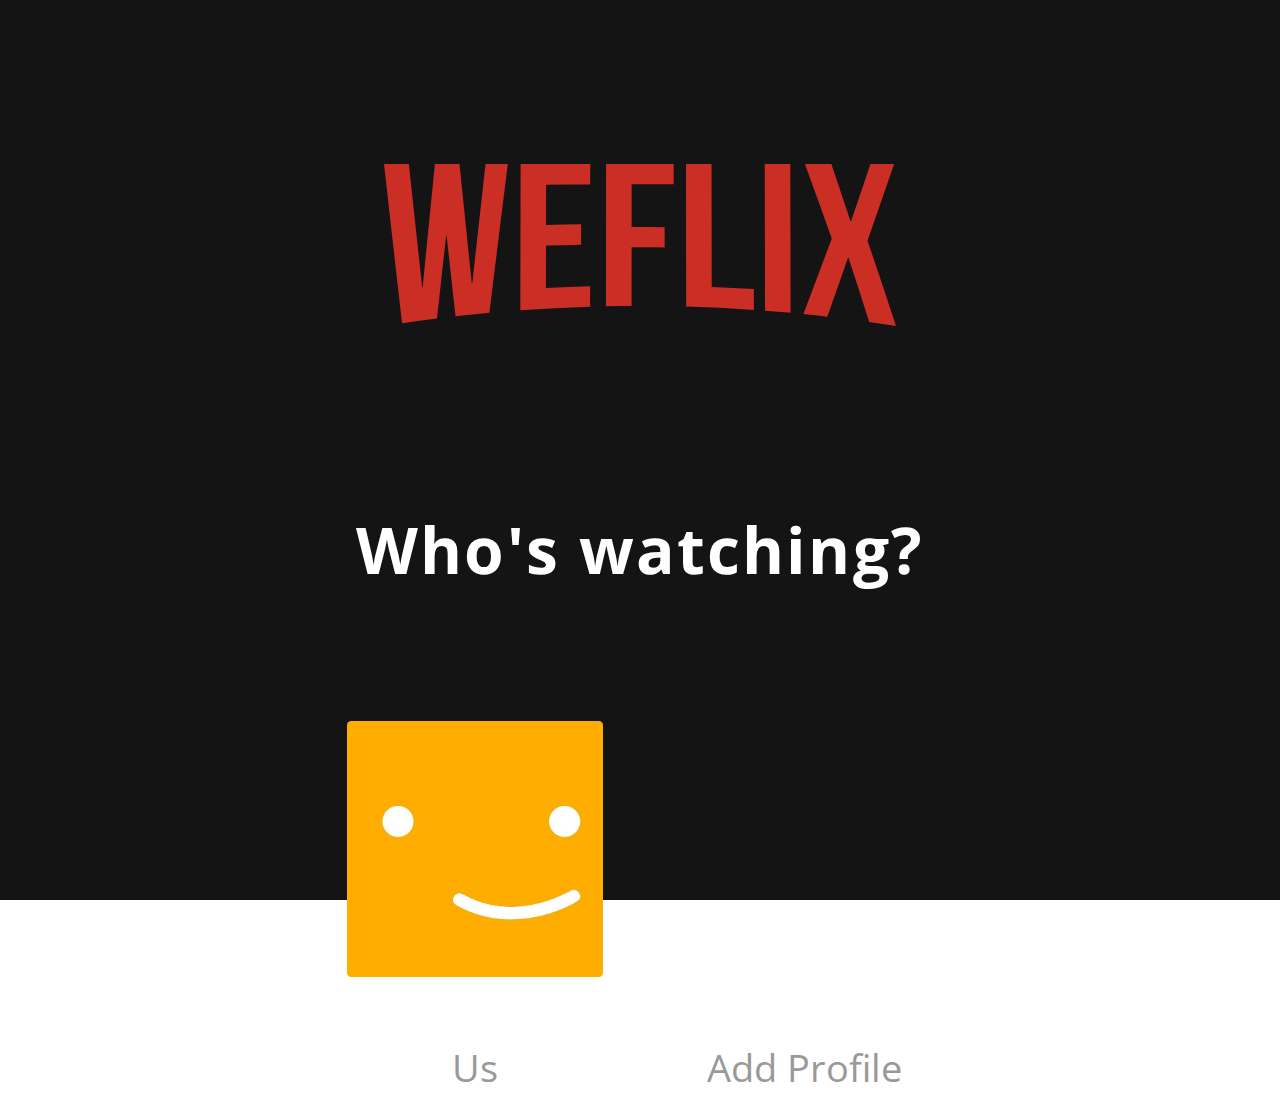
<file: index.html>
<!DOCTYPE html>
<html lang="en">
<head>
    <meta charset="UTF-8">
    <meta name="viewport" content="width=device-width, initial-scale=1.0">
    <title>Weflix</title>
    <link rel="stylesheet" href="https://cdnjs.cloudflare.com/ajax/libs/font-awesome/5.15.0/css/all.min.css" integrity="sha512-BnbUDfEUfV0Slx6TunuB042k9tuKe3xrD6q4mg5Ed72LTgzDIcLPxg6yI2gcMFRyomt+yJJxE+zJwNmxki6/RA==" crossorigin="anonymous" />
    <link rel="stylesheet" href="style.css">
</head>
<body>
    <div class="whoIsWatching">
        <div class="logo-section">
            <!--a href="#"><img src="Logo.svg" alt="logo 1"></a-->
        </div>

        <div class="main-div">
            <img src="/Media/Logo.svg">
            <h1>Who's watching?</h1>
            <div class="memberDiv">
                <button class="addIcon"><i class="fas fa-plus-circle"></i> <span>Add Profile</span></button>
            </div>
            <!--button class="manageProfile">manage Profile</button-->
        </div>
    </div>
    <script src="script.js"></script>
</body>
</html>
</file>
<file: style.css>
@import url("https://fonts.googleapis.com/css2?family=Open+Sans:wght@300;400;600&display=swap");

* {
  margin: 0;
  padding: 0;
  box-sizing: border-box;
  font-family: "Open Sans", sans-serif;
}

html {
  font-size: 65.7%;
}

.whoIsWatching {
  width: 100vw;
  min-height: 100vh;
  background-color: #141414;
}

.logo-section {
  width: 95vw;
  margin: auto;
  height: 7rem;
  background-color: rgb(20, 20, 20);
  /* background-color: red; */
  display: flex;
  justify-content: flex-start;
  align-items: center;
}

.logo-section a img {
  width: 10rem;
  height: 4rem;
  cursor: pointer;
}

.main-div {
  width: 100vw;
  height: 80vh;
  /* background-color: rosybrown; */
  display: flex;
  padding-top: 10vh;
  align-items: center;
  flex-direction: column;
  color: #fff;
}

.main-div img {
  width: 40vw;
  padding-bottom: 20vh;
  position: relative;

}

.main-div h1 {
  padding-bottom: 10vw;
  font-size: 5vw;
  letter-spacing: 0.2rem;
  font-size: 600;
  text-align: center;
}

.memberDiv {
  display: flex;
  justify-content: center;
  align-items: center;
  flex-wrap: wrap;
}

.memberDiv .btn,
.addIcon {
  height: 20vw;
  width: 20vw;
  border-radius: 0.4rem;
  border: none;
  outline: none;
  margin-right: 3.5rem;
  margin-left: 3.5rem;
  position: relative;
  cursor: pointer;
  background-repeat: no-repeat;
  background-size: cover;
}

.memberDiv .btn:nth-child(1) {
  background-image: url("Media/profile.jpg");
  background-position: center;
  background-repeat: no-repeat;
}

.memberDiv .btn:nth-child(2) {
  background-image: url("./images//user2.png");
}

.memberDiv .btn:nth-child(3) {
  background-image: url("./images//user3.png");
}

.memberDiv .btn:hover {
  box-shadow: inset 0 0 0 5px rgba(255, 255, 255, 0.9);
}

.memberDiv .btn span,
.addIcon span {
  width: inherit;
  /* background-color: red; */
  position: absolute;
  top: 25vw;
  bottom: -3.5rem;
  left: 0;
  text-transform: capitalize;
  color: rgb(153, 153, 153);
  font-size: 3vw;
}

.fa-plus-circle {
  font-size: 7vw;
  color: grey;
  opacity: 0.8;
}

.addIcon {
  background-color: transparent;
}

.addIcon:hover {
  background-color: #fff;
}

.addicon:hover > .fa-plus-circle {
  opacity: 1;
}

.manageProfile {
  border: 1px solid grey;
  color: grey;
  text-transform: uppercase;
  padding: 0.8rem 2.6rem;
  letter-spacing: 0.5rem;
  font-size: 2.5rem;
  margin-top: 12rem;
  background-color: transparent;
  cursor: pointer;
}
.manageProfile:hover {
  border: 1px solid #fff;
  color: #fff;
}
</file>
